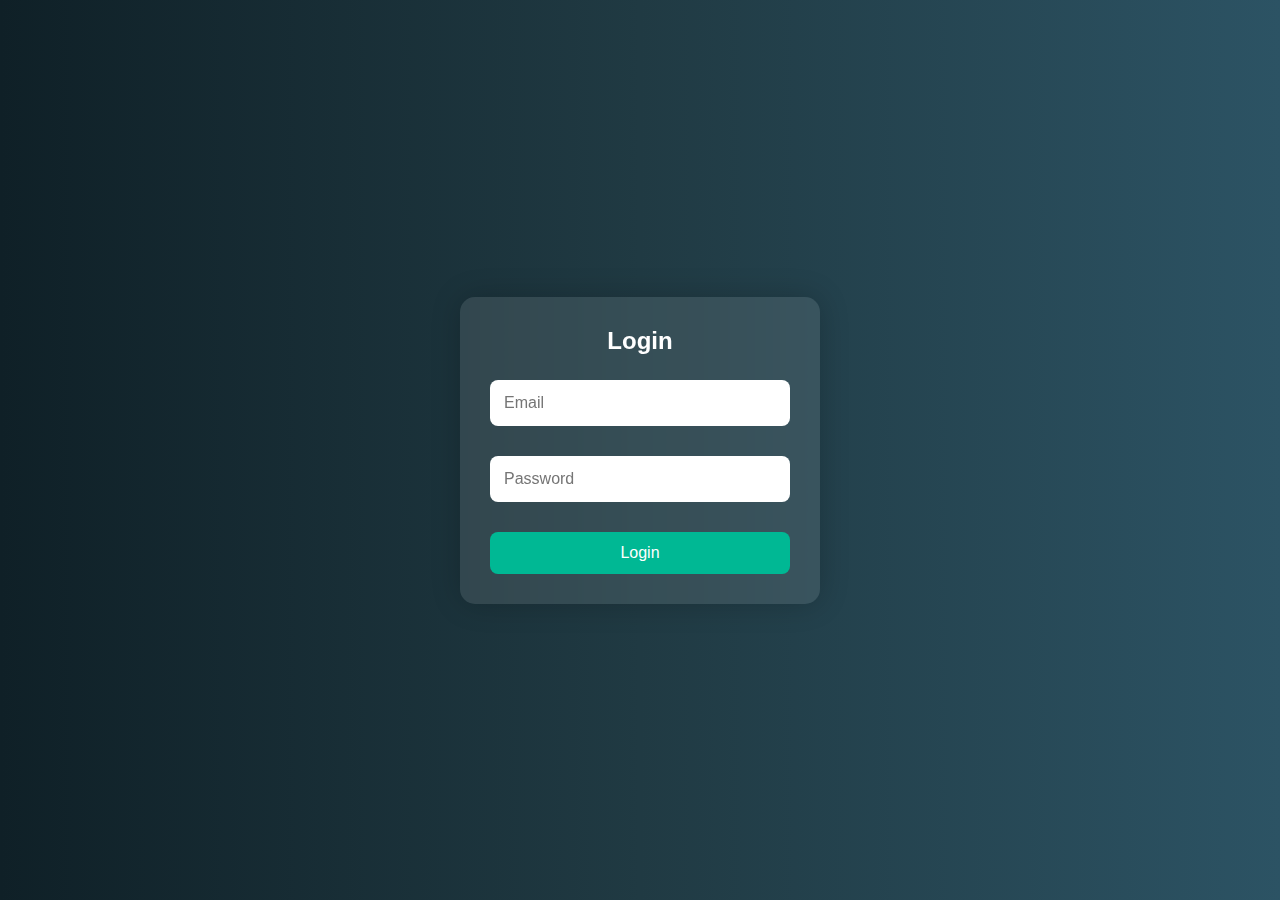
<file: form/index.html>
<!DOCTYPE html>
<html lang="en">
<head>
  <meta charset="UTF-8" />
  <meta name="viewport" content="width=device-width, initial-scale=1.0"/>
  <title>Aesthetic Login Form</title>
  <link rel="stylesheet" href="style.css" />
</head>
<body>
  <div class="container">
    <form id="loginForm" class="glass-form">
        <h2>Login</h2>
      
        <input type="email" id="email" placeholder="Email" />
        <span id="emailError" class="error-message"></span>
      
        <input type="password" id="password" placeholder="Password" />
        <span id="passwordError" class="error-message"></span>
      
        <button type="submit">Login</button>
      </form>
      
  </div>

  <script src="main.js"></script>
</body>
</html>
</file>
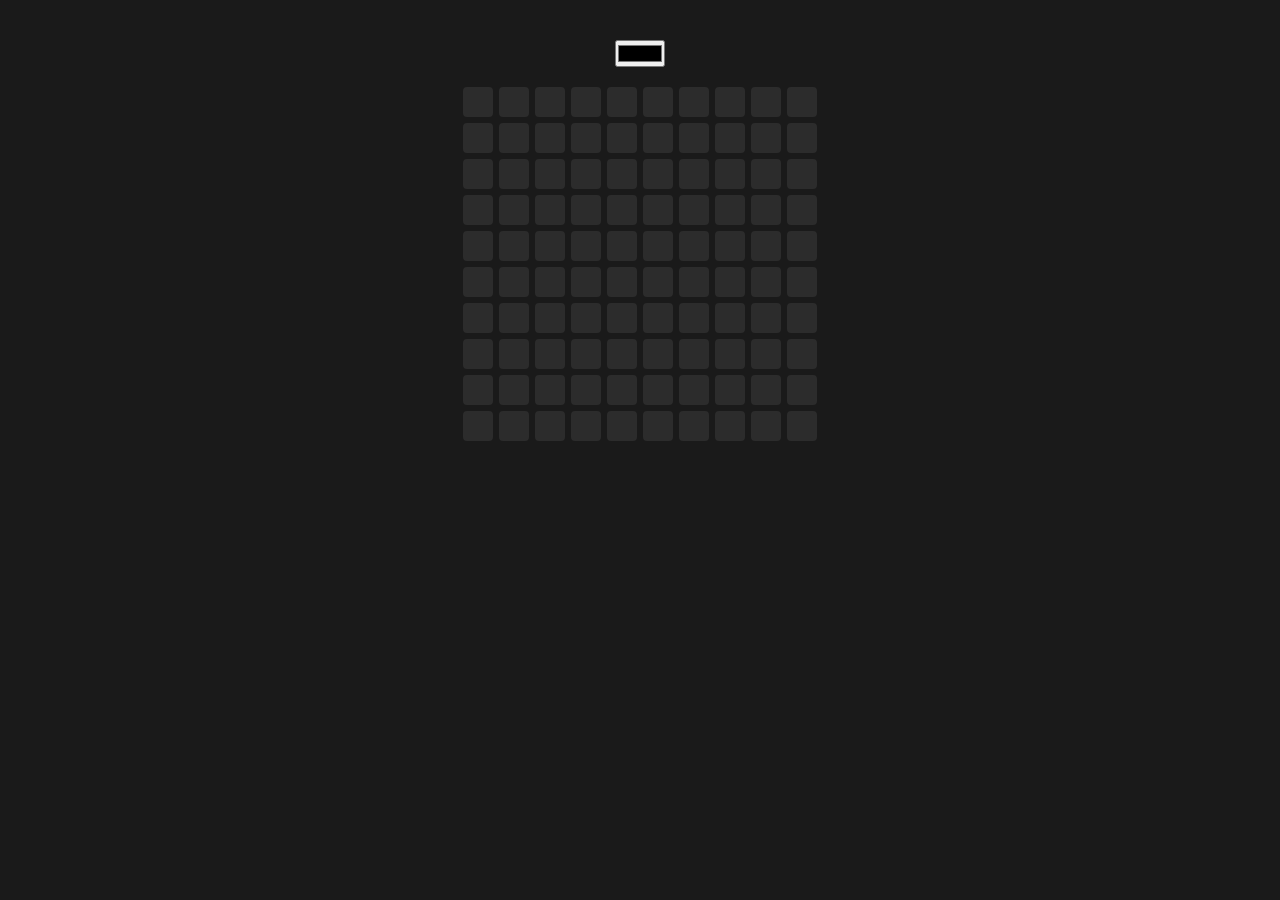
<file: grid-picker/index.html>
<!DOCTYPE html>
<html lang="en">
<head>
    <meta charset="UTF-8">
    <meta name="viewport" content="width=device-width, initial-scale=1.0">
    <title>Document</title>
    <link rel="stylesheet" href="style.css" />
</head>
<body>
    <div class="toolbar">
        <input type="color" id="colorPicker" />
      </div>
      <div class="grid" id="grid"></div>
    <script src="main.js"></script>    
</body>
</html>
</file>
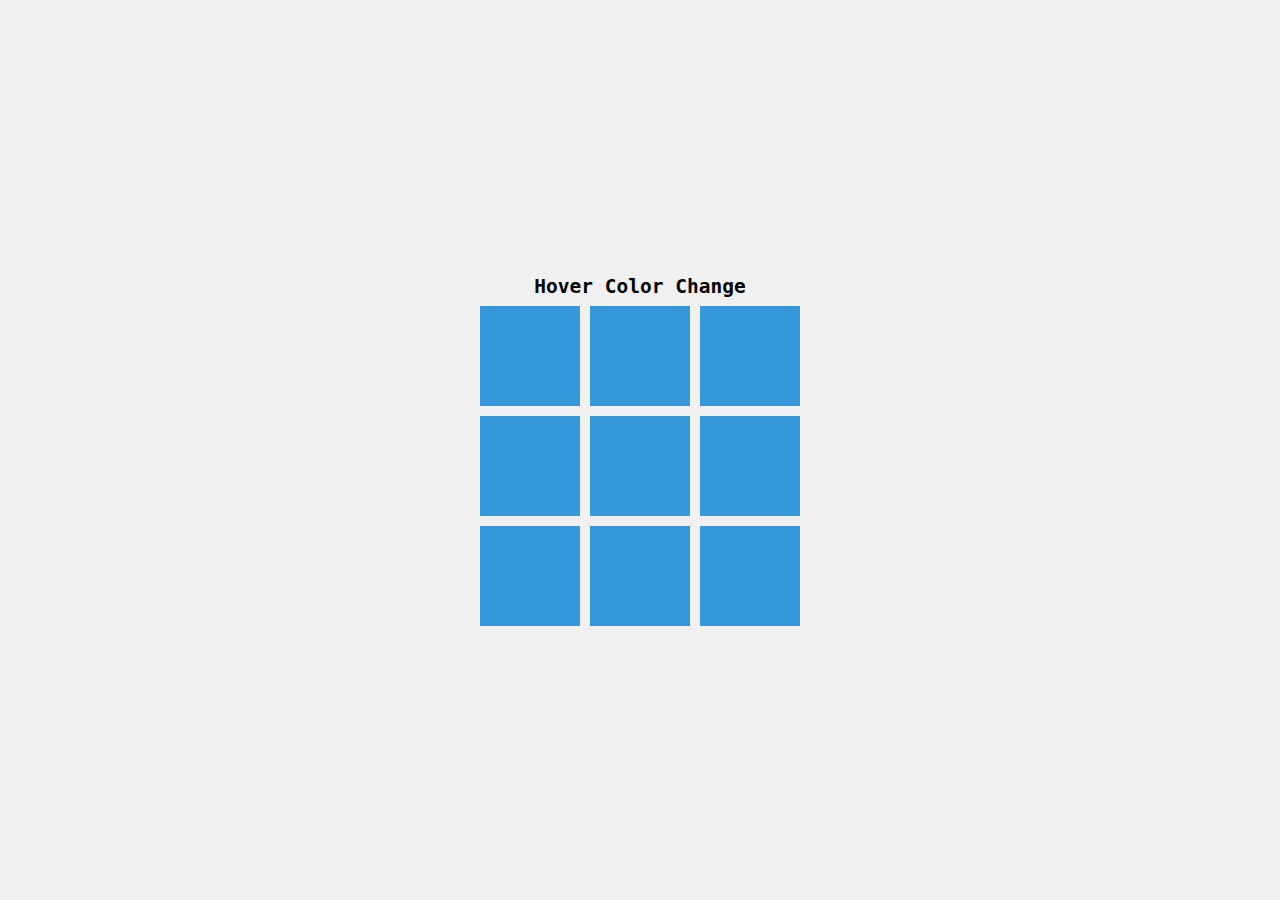
<file: hover/index.html>
<!DOCTYPE html>
<html lang="en">
<head>
  <meta charset="UTF-8" />
  <meta name="viewport" content="width=device-width, initial-scale=1.0" />
  <title>Hover Color Change</title>
  <link rel="stylesheet" href="style.css" />
</head>
<body>
    <h2>Hover Color Change</h2>
  <div class="grid">
    <!-- 9 boxes -->
    <div class="box"></div>
    <div class="box"></div>
    <div class="box"></div>
    <div class="box"></div>
    <div class="box"></div>
    <div class="box"></div>
    <div class="box"></div>
    <div class="box"></div>
    <div class="box"></div>
  </div>
  <script src="main.js"></script>
</body>
</html>
</file>
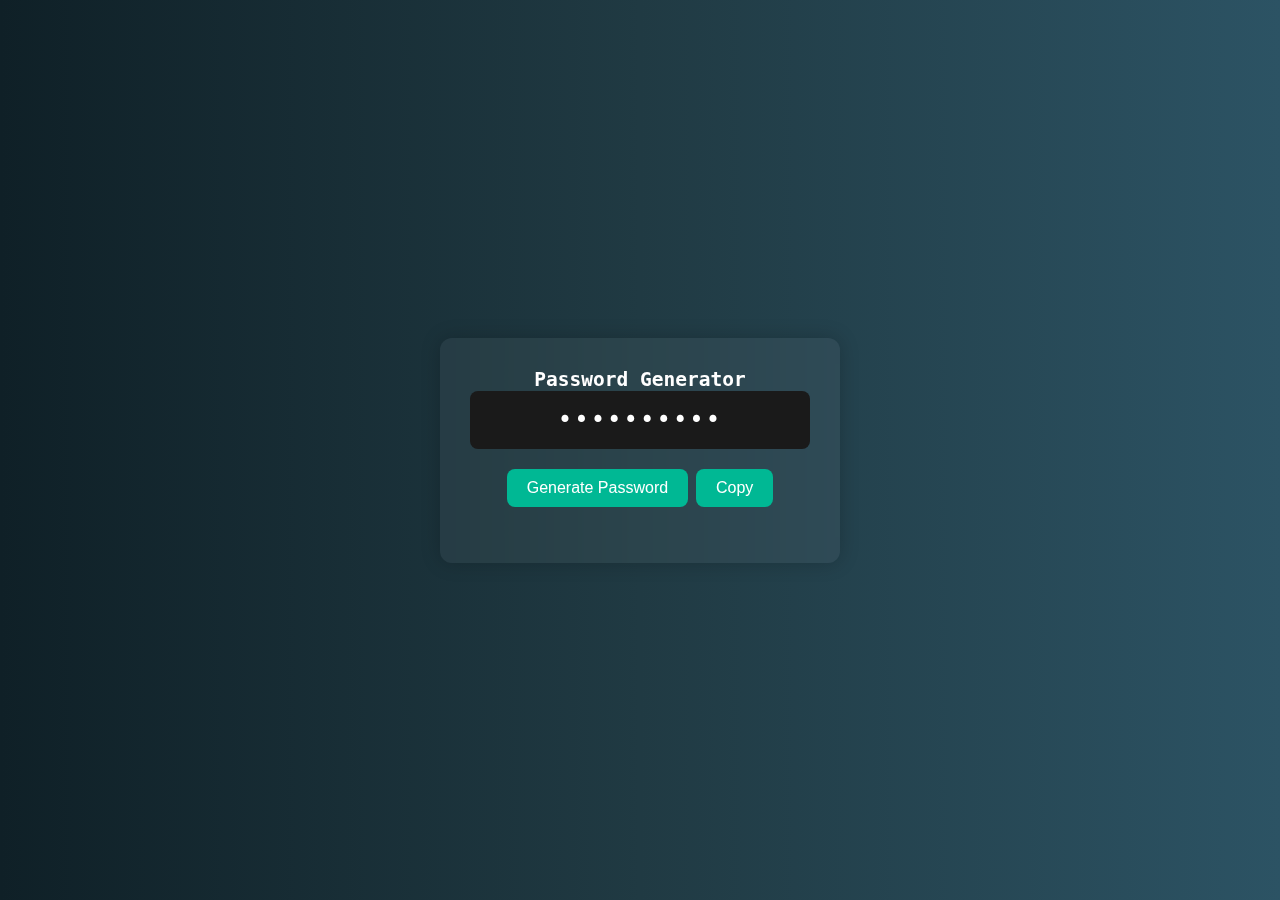
<file: password/index.html>
<!DOCTYPE html>
<html lang="en">
<head>
    <meta charset="UTF-8">
    <meta name="viewport" content="width=device-width, initial-scale=1.0">
    <title>Password Generator</title>
    <link rel="stylesheet" href="style.css" />

</head>
<body>
    <div class="container">
        <h2>Password Generator</h2>
        <div class="output" id="password">••••••••••</div>
      
        <button onclick="generatePassword()">Generate Password</button>
        <button onclick="copyPassword()">Copy</button>
      
        <p id="copiedMsg" class="copied">Copied!</p>
      </div>  
      <script src="main.js"></script>    
</body>
</html>
</file>
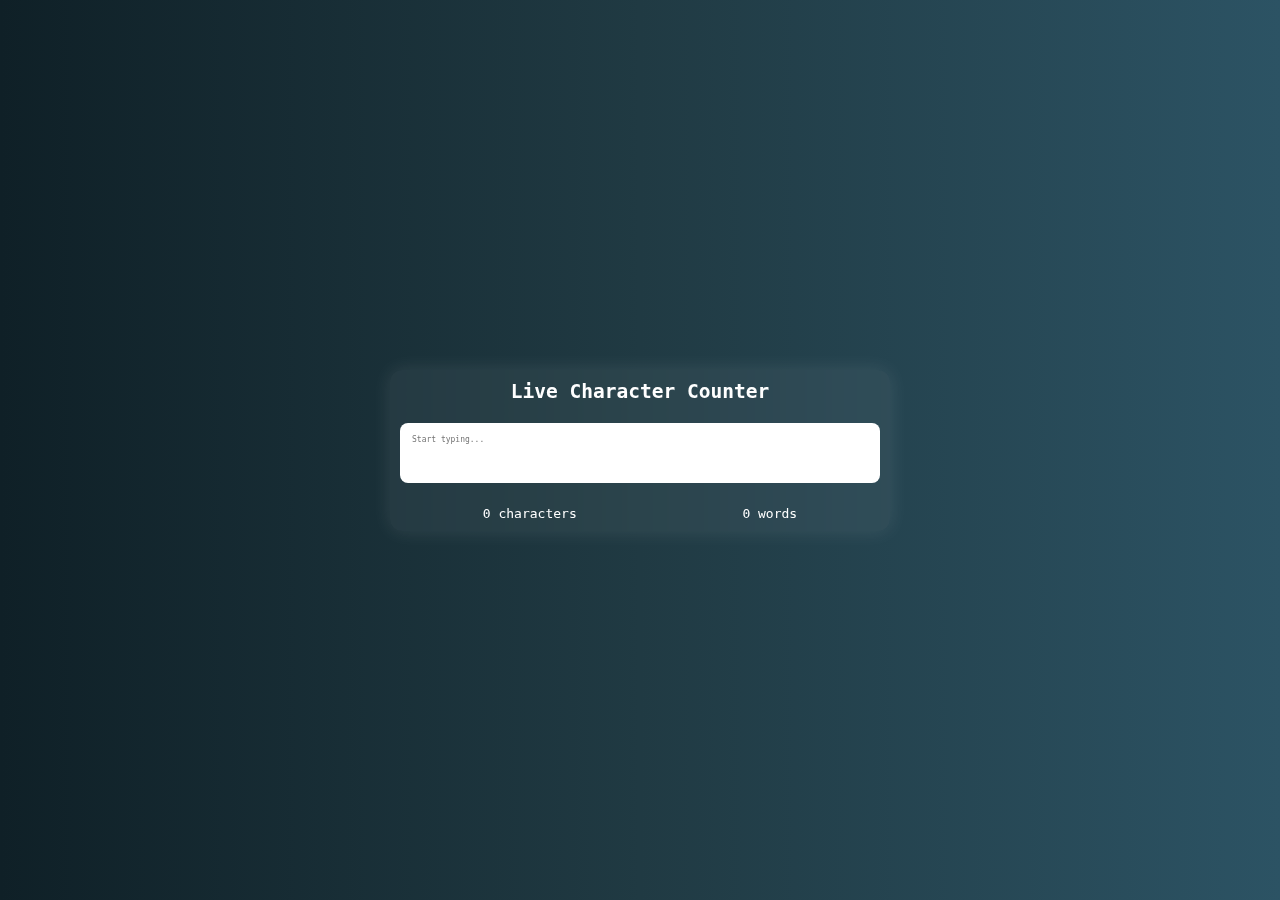
<file: speedtest/index.html>
<!DOCTYPE html>
<html lang="en">
<head>
  <meta charset="UTF-8" />
  <meta name="viewport" content="width=device-width, initial-scale=1.0"/>
  <title>Character Counter</title>
  <link rel="stylesheet" href="style.css" />
</head>
<body>
  <div class="container">
    <h2>Live Character Counter</h2>
    <textarea id="inputText" placeholder="Start typing..."></textarea>
    <div class="info">
      <p><span id="charCount">0</span> characters</p>
      <p><span id="wordCount">0</span> words</p>
    </div>
  </div>
  <script src="main.js"></script>
</body>
</html>
</file>
<file: form/style.css>
* {
    margin: 0;
    padding: 0;
    box-sizing: border-box;
  }
  
  body {
    height: 100vh;
    background: linear-gradient(to right, #0f2027, #203a43, #2c5364);
    display: flex;
    justify-content: center;
    align-items: center;
    font-family: sans-serif;
  }
  
  .container {
    width: 100%;
    max-width: 400px;
    padding: 20px;
  }
  
  .glass-form {
    backdrop-filter: blur(10px);
    background: rgba(255, 255, 255, 0.1);
    padding: 30px;
    border-radius: 15px;
    box-shadow: 0 0 30px rgba(0,0,0,0.2);
    display: flex;
    flex-direction: column;
    gap: 15px;
  }
  
  .glass-form h2 {
    color: white;
    text-align: center;
    margin-bottom: 10px;
  }
  
  .glass-form input {
    padding: 12px;
    border: 2px solid transparent;
    border-radius: 8px;
    outline: none;
    transition: 0.3s ease;
    font-size: 16px;
  }
  
  .glass-form button {
    padding: 12px;
    background: #00b894;
    color: white;
    border: none;
    border-radius: 8px;
    font-size: 16px;
    cursor: pointer;
    transition: background 0.3s ease;
  }
  
  .glass-form button:hover {
    background: #019875;
  }
  
  .valid {
    border-color: #00e676;
    box-shadow: 0 0 5px #00e676;
  }
  
  .error {
    border-color: #ff1744;
    box-shadow: 0 0 5px #ff1744;
  }
</file>
<file: grid-picker/style.css>
*{
    margin: 0;
    padding: 0;
    box-sizing: border-box;
}

body {
    background-color: #1a1a1a;
    display: flex;
    flex-direction: column;
    align-items: center;
    padding: 40px;
    font-family: sans-serif;
  }
  
  .toolbar {
    margin-bottom: 20px;
  }
  
  .grid {
    display: grid;
    grid-template-columns: repeat(10, 30px);
    gap: 6px;
  }
  
  .square {
    width: 30px;
    height: 30px;
    background-color: #2c2c2c;
    border-radius: 4px;
    cursor: pointer;
    transition: background-color 0.2s ease;
  }
</file>
<file: hover/style.css>
* {
    margin: 0;
    padding: 0;
    box-sizing: border-box;
  }
  

body {
    display: flex;
    justify-content: center;
    flex-direction: column;
    align-items: center;
    height: 100vh;
    background-color: #f0f0f0;
    margin: 0;
  }
  h2{
    font-family: monospace;
    margin-bottom: 8px;
  }
  
  .grid {
    display: grid;
    grid-template-columns: repeat(3, 100px);
    grid-gap: 10px;
  }
  
  .box {
    width: 100px;
    height: 100px;
    background-color: #3498db;
    transition: background-color 0.3s ease;
  }
</file>
<file: password/style.css>
* {
    margin: 0;
    padding: 0;
    box-sizing: border-box;
  }
  

body {
    margin: 0;
    height: 100vh;
    background: linear-gradient(to right, #0f2027, #203a43, #2c5364);
    display: flex;
    justify-content: center;
    align-items: center;
    font-family: monospace;
    color: white;
  }
  
  .container {
    background: rgba(255, 255, 255, 0.05);
    backdrop-filter: blur(10px);
    padding: 30px;
    border-radius: 12px;
    text-align: center;
    box-shadow: 0 0 20px rgba(0,0,0,0.2);
    max-width: 400px;
    width: 90%;
  }
  
  .output {
    font-size: 24px;
    background: #1a1a1a;
    padding: 15px;
    border-radius: 8px;
    margin-bottom: 20px;
    letter-spacing: 2px;
    word-break: break-all;
  }
  
  button {
    padding: 10px 20px;
    background: #00b894;
    border: none;
    color: white;
    font-size: 16px;
    border-radius: 8px;
    cursor: pointer;
    transition: background 0.3s ease;
  }
  
  button:hover {
    background: #019875;
  }

  

  .copied {
    margin-top: 10px;
    color: #00e676;
    font-size: 14px;
    opacity: 0;
    transition: opacity 0.3s ease;
  }
  .copied.show {
    opacity: 1;
  }
</file>
<file: speedtest/style.css>
*{
    margin: 0;
    padding: 0;
    box-sizing: border-box;
}

body {
    height: 100vh;
    background: linear-gradient(to right, #0f2027, #203a43, #2c5364);
    display: flex;
    justify-content: center;
    align-items: center;
    font-family: monospace;
    color: #fff;
  }
  
  .container {
    background: rgba(255, 255, 255, 0.05);
    backdrop-filter: blur(10px);
    padding: 10px;
    border-radius: 12px;
    box-shadow: 0 0 20px rgba(255, 255, 255, 0.1);
    width: 90%;
    max-width: 500px;
    text-align: center;
  }
  
  textarea {
    width: 100%;
    height: 60px;
    padding: 12px;
    font-size: 8px;
    border-radius: 8px;
    border: none;
    outline: none;
    margin-top: 20px;
    resize: none;
  }
  
  .info {
    margin-top: 20px;
    display: flex;
    justify-content: space-around;
  }
</file>
